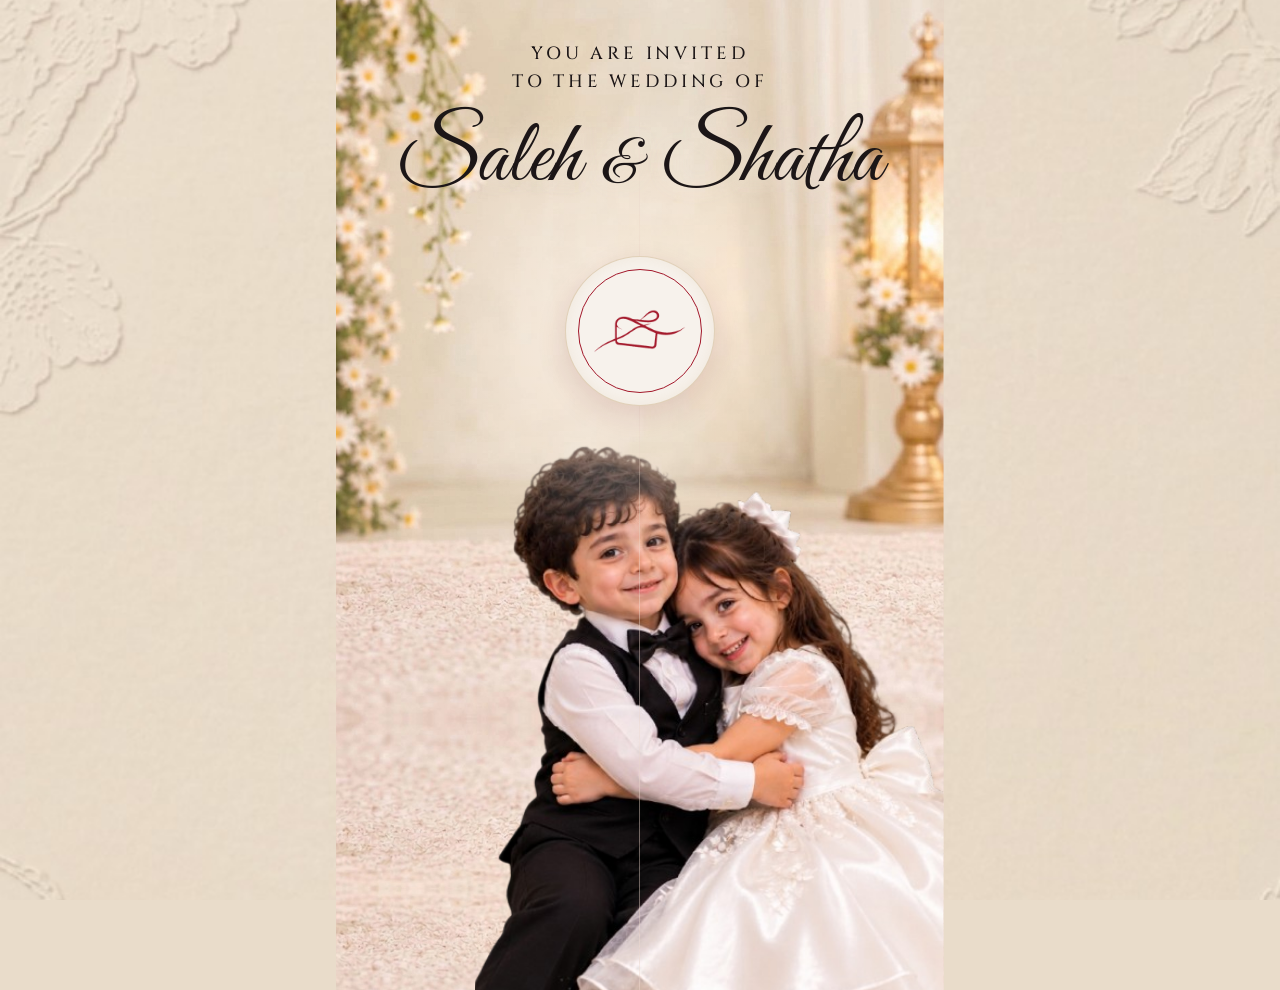
<file: index.html>
<!doctype html>
<html lang="ar" dir="rtl">
<head>
<meta charset="utf-8">
<meta name="viewport" content="width=device-width, initial-scale=1">
<title>زفاف صالح وشذا</title>
<meta property="og:type" content="website">
<meta property="og:site_name" content="دعوة زفاف">
<meta property="og:title" content="دعوة زفاف صالح وشذا 💍">
<meta property="og:description" content="يتشرّف أهلنا بدعوتكم لحضور حفل زفاف صالح وشذا · الأحد ١٥ نوفمبر ٢٠٢٦ · الساعة ٥ مساءً">
<meta property="og:url" content="https://mashaelfarajalla.github.io/saleh-shatha-wedding/">
<meta property="og:image" content="https://mashaelfarajalla.github.io/saleh-shatha-wedding/assets/images/og-image.jpg">
<meta property="og:image:type" content="image/jpeg">
<meta property="og:image:width" content="1200">
<meta property="og:image:height" content="630">
<meta property="og:locale" content="ar_AR">
<meta name="twitter:card" content="summary_large_image">
<meta name="description" content="يتشرّف أهلنا بدعوتكم لحضور حفل زفاف صالح وشذا · الأحد ١٥ نوفمبر ٢٠٢٦ · الساعة ٥ مساءً">
<link rel="icon" type="image/png" href="assets/images/mersal-favicon.png">
<link rel="apple-touch-icon" href="assets/images/mersal-favicon.png">
<link rel="preload" href="assets/fonts/amiri-400-arabic.woff2" as="font" type="font/woff2" crossorigin>
<link rel="preload" href="assets/fonts/aref-ruqaa-700-arabic.woff2" as="font" type="font/woff2" crossorigin>
<link href="assets/fonts/fonts.css" rel="stylesheet">
<style>
  :root {
    --ink: #1c1617; --muted: #6d6260; --red: #a3192b; --cream: #e6d8c4;
    --paper: #f7f2ec; --gold: #b8935a; --line: rgba(60, 45, 40, .18); --bg: #e9dcca;
    /* type scale: every text size on the page comes from these */
    --fs-xs: 14px; --fs-sm: 16px; --fs-ui: 18px; --fs-body: 20px; --fs-lg: 22px;
    /* cards (map, notes, form, wishes) share one shape */
    --radius: 16px; --shadow: 0 6px 18px rgba(60, 40, 30, .06);
  }
  * { margin: 0; padding: 0; box-sizing: border-box; -webkit-tap-highlight-color: transparent; }
  /* no native play button over the cover video (Android shows one when autoplay is held back) */
  video::-webkit-media-controls, video::-webkit-media-controls-overlay-play-button,
  video::-webkit-media-controls-start-playback-button { display: none !important; -webkit-appearance: none; }
  html { scroll-behavior: smooth; }
  /* slim gold scrollbar to match the card; Firefox gets the standard properties
     (kept out of Chrome, where they would override the ::-webkit-scrollbar rules) */
  @supports not selector(::-webkit-scrollbar) {
    html { scrollbar-width: thin; scrollbar-color: var(--gold) var(--paper); }
  }
  ::-webkit-scrollbar { width: 8px; height: 8px; }
  ::-webkit-scrollbar-track { background: var(--paper); }
  ::-webkit-scrollbar-thumb {
    background: linear-gradient(var(--gold), #9a7745); border-radius: 8px;
    border: 2px solid var(--paper);
  }
  ::-webkit-scrollbar-thumb:hover { background: var(--red); }
  body {
    background: var(--bg); color: var(--ink); font-family: 'Amiri', serif;
    -webkit-font-smoothing: antialiased;
  }
  /* one fixed copy of the texture behind everything: no tiling seams, and works on iOS (unlike background-attachment: fixed) */
  body::before {
    content: ''; position: fixed; inset: 0; z-index: -1;
    background: var(--bg) url(assets/images/bg-video.jpg?v=2) center / cover no-repeat;
  }
  button, input, textarea { font: inherit; color: inherit; }
  [hidden] { display: none !important; }

  /* ---------- hero: the animated photo card ---------- */
  .hero { display: flex; justify-content: center; }
  #card {
    position: relative; aspect-ratio: 9 / 16;
    height: min(120svh, calc(100vw * 16 / 9));
    background: var(--cream);
    overflow: hidden;
  }
  /* phones taller than 9:16 (most are ~20:9): the card keeps the clip's 9:16 shape so the whole
     clip shows with no cream bands; it sits at the top and the page background shows below it */
  @media (max-aspect-ratio: 9/16) {
    body.locked header.hero { align-items: flex-start; }
  }
  #card .photo {
    position: absolute; left: 0; width: 100%; display: block; object-fit: contain;
    /* fills the whole card top to bottom with no fades */
    top: 0; height: 100%;
    /* the clip spans the full card width, so the side fades stay thin to keep off the children */
    -webkit-mask-image: linear-gradient(to right, transparent, #000 4%, #000 96%, transparent);
    mask-image: linear-gradient(to right, transparent, #000 4%, #000 96%, transparent);
    transform-origin: 55% 62%;
    /* warms the photo's grey-pink backdrop to the cover's cream wall (#e6d8c4) */
    filter: sepia(.16) brightness(.96);
  }
  /* slow zoom only while showing the still photo; a real clip carries its own motion */
  #card.play.still .photo { animation: kenburns 20s ease-in-out infinite alternate; }
  @keyframes kenburns { from { transform: scale(1); } to { transform: scale(1.09) translateY(-1.5%); } }
  /* 720x1280 design stage (same layout as overlay.html), scaled to the card by JS */
  #stage { position: absolute; top: 0; left: 0; width: 720px; height: 1280px; transform-origin: 0 0; z-index: 1; }
  #stage .t { position: absolute; left: 0; right: 0; text-align: center; color: var(--ink); }
  #stage .small { font-family: 'Cinzel', serif; font-weight: 500; font-size: 21px; letter-spacing: 4.5px; line-height: 34px; direction: ltr; }
  #stage .big { font-family: 'Cinzel', serif; font-weight: 500; font-size: 64px; letter-spacing: 2px; line-height: 1; direction: ltr; }
  #stage .rule { position: absolute; left: 50%; transform: translateX(-50%); margin: 0; gap: 14px; }
  #stage .rule i { display: block; height: 1.5px; background: #3a3030; opacity: 1; }
  #stage .heart { width: 18px; height: 16px; }
  #stage .row {
    position: absolute; left: 0; right: 0; display: flex; justify-content: center; align-items: center; gap: 16px;
    font-family: 'Cormorant Garamond', serif; font-weight: 600; font-size: 25px; letter-spacing: 4px; color: var(--ink); direction: ltr;
  }
  #stage .row svg { width: 30px; height: 30px; }
  #stage .ar { font-family: 'Amiri', serif; font-weight: 700; }
  #stage > * { opacity: 0; }
  #card.play #stage > * { animation: line-in 1.4s ease both; animation-delay: calc(var(--i) * .35s + .3s); }
  @keyframes line-in { from { opacity: 0; translate: 0 14px; } to { opacity: 1; translate: none; } }
  /* the couple's names in script, "written" left to right once the cover opens */
  #stage .script {
    position: absolute; left: 0; right: 0; text-align: center; direction: ltr;
    font-family: 'Great Vibes', cursive; font-size: 104px; line-height: 1.3; color: var(--ink);
    text-shadow: 0 2px 18px rgba(240, 230, 214, .9);
  }
  #stage .script .amp { font-size: .7em; margin: 0 .1em; }
  #card.play #stage > .script { animation: write-in 2.6s cubic-bezier(.45, .05, .35, 1) .6s both; }
  @keyframes write-in {
    from { opacity: 0; clip-path: inset(-20% 100% -20% 0); filter: blur(3px); }
    30% { opacity: 1; }
    to { opacity: 1; clip-path: inset(-20% 0 -20% 0); filter: none; }
  }
  @media (prefers-reduced-motion: reduce) {
    #card.play .photo { animation: none; }
    #card.play #stage > *, #card.play #stage > .script { animation: none; opacity: 1; }
  }
  #start {
    position: absolute; inset: 0; cursor: pointer; z-index: 2;
    display: flex; align-items: center; justify-content: center;
  }
  /* cover photo: the whole flower-and-lantern set (1.jpg) with the hugging kids cut out (2.png)
     sitting on its rug below the seal. The cut-out is cropped on its right and bottom, so it is
     pinned to the card's right edge and dropped just past its bottom to hide those cuts.
     Both doors carry the whole picture, each clipped to its half, so on tap they part from the middle. */
  #start { container-type: size; }
  #start::before, #start::after {
    content: ''; position: absolute; inset: 0; z-index: -1;
    background:
      /* warm light behind the seal */
      radial-gradient(circle at 50% 39%, rgba(255, 248, 240, .7), rgba(255, 248, 240, 0) 32%),
      url(assets/images/2.png) right top 44cqh / auto 58cqh no-repeat,
      /* the set (1.jpg) extended to 9:16 by mirroring its own rug downward, at native scale */
      #edd8cd url(assets/images/cover-bg.jpg) center top / cover no-repeat;
    transition: transform 1.4s cubic-bezier(.65, 0, .35, 1);
  }
  #start::before { clip-path: inset(0 50% 0 0); }
  #start::after  { clip-path: inset(0 0 0 50%); }
  #start.gone::before { transform: translateX(-50%); }
  #start.gone::after  { transform: translateX(50%); }
  /* the Mersal seal: paper disc, thin ring and logo, recoloured in this card's red and gold */
  #start .open-btn {
    width: clamp(96px, 26%, 150px); aspect-ratio: 1; border-radius: 50%; padding: 0; cursor: pointer;
    background: var(--paper); border: 1px solid rgba(184, 147, 90, .35);
    box-shadow: 0 10px 30px rgba(110, 20, 30, .14), inset 0 0 15px rgba(184, 147, 90, .1);
    display: flex; align-items: center; justify-content: center;
    transition: transform .9s ease, opacity .9s ease;
    margin-bottom: 22cqh;   /* lifts the seal to ~39% to make room for the kids */
  }
  #start .open-btn .seal {
    width: 84%; height: 84%; border-radius: 50%; border: 1.5px solid var(--red);
    display: flex; align-items: center; justify-content: center;
    animation: pulse 2.6s ease-in-out infinite;
  }
  /* the logo file is dark green line art; used as a mask so it takes the card's red */
  #start .open-btn .logo {
    width: 76%; aspect-ratio: 480 / 228; background: var(--red);
    /* inlined (mersal.webp) so the mask also loads when the page is opened from file:// */
    --logo: url([data-uri]);
    -webkit-mask: var(--logo) center / contain no-repeat; mask: var(--logo) center / contain no-repeat;
  }
  /* the names above the seal; sized in cqw so they match the hero stage's 720px layout.
     On a wide screen the locked card is 120svh tall and centred, so its top ~8% is off-screen:
     the text starts below that. */
  #start .names {
    position: absolute; top: 12cqh; left: 0; right: 0; text-align: center; color: var(--ink);
    font-family: 'Cinzel', serif; font-weight: 500; direction: ltr; pointer-events: none;
    transition: opacity .9s ease;
  }
  #start .names .small { font-size: 2.92cqw; letter-spacing: .63cqw; line-height: 4.72cqw; }
  /* same script and size as the hero's names (104px on the 720px stage) */
  #start .names .script {
    margin-top: 1cqw; font-family: 'Great Vibes', cursive; font-size: 14.44cqw; line-height: 1.3;
    text-shadow: 0 2px 18px rgba(240, 230, 214, .9);
  }
  #start .names .script .amp { font-size: .7em; margin: 0 .1em; }
  #start.gone .names { opacity: 0; }
  #start.gone .open-btn { transform: scale(1.5); opacity: 0; }
  #start.gone { pointer-events: none; }
  /* until the seal is tapped: only the cover, no scrolling */
  body.locked { height: 100svh; overflow: hidden; }
  body.locked .hero { height: 100svh; align-items: center; }
  body.locked main, body.locked footer { display: none; }
  @keyframes pulse { 50% { transform: scale(1.05); } }
  .pill {
    font-size: var(--fs-ui); font-weight: 700; padding: 10px 22px; border-radius: 999px; cursor: pointer; text-decoration: none;
    border: 1px solid var(--gold); background: rgba(255,255,255,.75); color: var(--ink);
    display: inline-flex; align-items: center; justify-content: center; gap: 8px;
  }
  .pill svg:not(.heart) { width: 18px; height: 18px; flex: none; }
  .pill:hover { background: #fff; }
  .cal-ico { color: var(--gold); }
  .pill.solid { background: var(--red); border-color: var(--red); color: #fff6ef; }
  .pill.solid:hover { background: #8a1424; }

  /* ---------- sections ---------- */
  section {
    max-width: 560px; margin: 0 auto; padding: 64px 16px; text-align: center;
  }
  .eyebrow {
    font-family: 'Cinzel', serif; font-weight: 500; font-size: 13px; letter-spacing: 4px; color: var(--gold); direction: ltr;
  }
  h2 { font-family: 'Aref Ruqaa', serif; font-size: 40px; font-weight: 700; margin: 6px 0 4px; }
  .rule { display: flex; align-items: center; justify-content: center; gap: 12px; margin: 10px 0 26px; }
  .rule i { width: 70px; height: 1px; background: var(--ink); opacity: .55; }
  .heart { width: 16px; height: 14px; fill: var(--red); flex: none; }
  .lead { color: var(--muted); font-size: var(--fs-body); line-height: 1.8; margin-bottom: 26px; }

  /* countdown */
  .countdown { display: grid; grid-template-columns: repeat(4, 1fr); gap: 10px; }
  .unit {
    padding: 16px 4px 10px;
  }
  .unit b {
    display: block; font-family: 'Cormorant Garamond', serif; font-weight: 600;
    font-size: clamp(32px, 9vw, 46px); line-height: 1; font-variant-numeric: lining-nums tabular-nums;
  }
  .unit span { display: block; margin-top: 6px; font-size: var(--fs-sm); color: var(--muted); }
  .when { margin-top: 26px; font-size: var(--fs-body); line-height: 1.9; }
  .when .ar { display: flex; align-items: center; justify-content: center; gap: 8px; }
  .when .en {
    display: block; margin-top: 4px; font-family: 'Cormorant Garamond', serif; font-weight: 600;
    font-size: var(--fs-sm); letter-spacing: 2px; direction: ltr; color: var(--muted);
  }
  .when svg { width: 20px; height: 20px; flex: none; color: var(--gold); }
  .done-msg { font-family: 'Aref Ruqaa', serif; font-size: 30px; color: var(--red); }

  /* invitation wording: verse, the two fathers, the invite line */
  .basmala { font-size: var(--fs-lg); color: var(--muted); margin-bottom: 14px; }
  .ayah { font-size: clamp(21px, 5.4vw, 25px); line-height: 2.1; }
  .ayah cite { display: block; margin-top: 4px; font-style: normal; font-size: var(--fs-sm); color: var(--gold); }
  .hosts-intro { margin-top: 26px; font-size: var(--fs-body); color: var(--muted); }
  .hosts { display: grid; grid-template-columns: 1fr auto 1fr; align-items: center; gap: 14px; margin: 14px 0 22px; }
  .hosts .host b { display: block; font-family: 'Aref Ruqaa', serif; font-size: clamp(22px, 6vw, 28px); font-weight: 700; }
  .hosts .host span { display: block; margin-top: 2px; font-size: var(--fs-sm); color: var(--muted); }
  .hosts .sep { width: 1px; height: 52px; }
  .invite-text { font-size: var(--fs-body); line-height: 2; }
  .invite-text .couple { display: block; margin: 8px 0; font-family: 'Aref Ruqaa', serif; font-size: clamp(30px, 8vw, 38px); color: var(--red); }

  /* story album: small polaroids two to a row, tilted alternately; an odd last one sits centred */
  #story { overflow-x: clip; }
  .album { display: grid; grid-template-columns: 1fr 1fr; gap: 26px 18px; max-width: 440px; margin: 0 auto; padding-top: 8px; }
  .photo-frame {
    position: relative; margin: 0; padding: 7px 7px 10px; background: #fff; border-radius: 3px;
    box-shadow: 0 10px 24px rgba(60, 40, 30, .15), 0 2px 5px rgba(60, 40, 30, .08);
    --r: -2deg; rotate: var(--r);
    opacity: 0; translate: 0 24px; transition: opacity .9s, translate .9s, rotate .4s;
  }
  .photo-frame:nth-child(even) { --r: 2deg; transition-delay: .15s; }
  .photo-frame:last-child:nth-child(odd) { grid-column: 1 / -1; justify-self: center; width: calc(50% - 9px); --r: 1deg; }
  .photo-frame.in { opacity: 1; translate: none; }
  .photo-frame:hover { rotate: 0deg; }
  /* little strip of washi tape holding each photo */
  .photo-frame::before {
    content: ''; position: absolute; top: -9px; left: 50%; width: 56px; height: 18px; translate: -50% 0; rotate: -5deg;
    background: rgba(184, 147, 90, .3); box-shadow: 0 1px 2px rgba(60, 40, 30, .08);
  }
  .photo-frame:nth-child(even)::before { rotate: 6deg; }
  .photo-frame button { display: block; width: 100%; padding: 0; border: 0; background: none; cursor: zoom-in; }
  /* every card is 4:5; the two tall photos are cropped to the children, the full photo opens on tap */
  .photo-frame img {
    display: block; width: 100%; aspect-ratio: 4 / 5; object-fit: cover; border-radius: 2px;
    object-position: 50% var(--y, 50%);
  }
  .photo-frame figcaption { margin-top: 8px; font-family: 'Aref Ruqaa', serif; font-size: var(--fs-ui); line-height: 1.4; }
  .photo-frame figcaption small {
    display: block; font-family: 'Amiri', serif; font-size: var(--fs-xs); color: var(--gold);
  }
  /* full-size photo */
  #viewer {
    max-width: none; max-height: none; width: 100%; height: 100%; margin: 0; padding: 16px; border: 0;
    background: rgba(28, 22, 23, .9); display: flex; align-items: center; justify-content: center; cursor: zoom-out;
  }
  #viewer:not([open]) { display: none; }
  #viewer img { max-width: 100%; max-height: 100%; border-radius: 10px; box-shadow: 0 20px 60px rgba(0, 0, 0, .4); }
  #viewer::backdrop { background: transparent; }
  @media (prefers-reduced-motion: reduce) { .photo-frame { transition: none; opacity: 1; translate: none; } }

  /* map */
  .map {
    border-radius: var(--radius); overflow: hidden; border: 1px solid var(--line); background: #fff;
    box-shadow: var(--shadow);
  }
  .map { position: relative; border-color: rgba(163, 25, 43, .14); }
  /* tint Google's map toward the paper palette; the pin and chip sit on top in full colour */
  .map iframe { display: block; width: 100%; height: 300px; border: 0; filter: grayscale(.9) sepia(.18) contrast(.96) brightness(1.03); }
  .map::after { content: ''; position: absolute; inset: 0; pointer-events: none; background: rgba(163, 25, 43, .035); box-shadow: inset 0 0 0 1px rgba(255,255,255,.5); border-radius: inherit; }
  /* our pin is a little bigger than Google's marker and its tip dips just past the map centre, so it hides it completely */
  .map-pin { position: absolute; left: 50%; top: 50%; width: 56px; height: 70px; margin: -63px 0 0 -28px; pointer-events: none; z-index: 1; filter: drop-shadow(0 6px 8px rgba(110, 20, 30, .3)); }
  .map-pin svg { display: block; width: 100%; height: 100%; }
  .map-chip {
    position: absolute; left: 50%; bottom: 16px; transform: translateX(-50%); z-index: 1; max-width: calc(100% - 32px);
    display: inline-flex; align-items: center; gap: 6px; padding: 6px 16px; border-radius: 999px;
    background: var(--red); color: #fff6ef; font-size: var(--fs-sm); font-weight: 700; white-space: nowrap; overflow: hidden; text-overflow: ellipsis;
    box-shadow: 0 4px 12px rgba(110, 20, 30, .28);
  }
  .map-chip svg { width: 16px; height: 16px; flex: none; }
  /* our own place card, laid over Google's (which names the mall, not the hall) and sized to hide it */
  .map-card {
    position: absolute; top: 8px; left: 8px; z-index: 2; width: 272px; min-height: 134px; box-sizing: border-box;
    display: flex; flex-direction: column; gap: 4px; padding: 12px 14px; border-radius: 8px; text-align: right;
    background: #fff; color: #3a2a2c; box-shadow: 0 2px 8px rgba(0, 0, 0, .18);
  }
  .map-card b { font-size: 1.05rem; color: var(--red); }
  .map-card span { font-size: var(--fs-sm); color: #7a6a6c; }
  .map-card a {
    margin-top: auto; align-self: flex-end; display: inline-flex; align-items: center; gap: 6px; padding: 6px 12px; border-radius: 999px;
    background: var(--red); color: #fff6ef; font-size: var(--fs-sm); font-weight: 700; text-decoration: none;
  }
  .map-card a svg { width: 14px; height: 14px; flex: none; }
  /* on phones Google shrinks its card to a small button, so ours shrinks too and keeps clear of the pin */
  @media (max-width: 560px) {
    .map-card { width: auto; max-width: calc(50% - 30px); min-height: 0; padding: 8px 10px; }
    .map-card span { display: none; }
    .map-card a { padding: 4px 10px; font-size: .75rem; }
  }
  .map-actions { display: grid; grid-template-columns: 1fr 1fr; gap: 12px; margin-top: 16px; }
  .map-actions .pill { padding: 10px 14px; white-space: nowrap; }
  .map-actions .pill.solid { background: linear-gradient(135deg, #b8304a, #8a1424); color: #fff6ef; }
  .map-actions .pill:not(.solid) { color: var(--red); border-color: rgba(163, 25, 43, .3); }
  @media (max-width: 380px) { .map-actions .pill { font-size: var(--fs-sm); padding: 10px 8px; } }
  .map-empty {
    height: 220px; display: flex; flex-direction: column; align-items: center; justify-content: center; gap: 10px;
    color: var(--muted); font-size: var(--fs-body);
    background: repeating-linear-gradient(45deg, #fff, #fff 12px, #faf6f1 12px, #faf6f1 24px);
  }
  /* wax-seal coloured pin with a heart, gently bobbing over its shadow */
  .pin { position: relative; width: 56px; height: 78px; }
  .pin svg { display: block; width: 56px; height: 70px; filter: drop-shadow(0 6px 8px rgba(110, 20, 30, .28)); animation: bob 2.4s ease-in-out infinite; }
  .pin i {
    position: absolute; bottom: 0; left: 50%; width: 26px; height: 7px; margin-left: -13px; border-radius: 50%;
    background: rgba(60, 40, 30, .22); animation: squash 2.4s ease-in-out infinite;
  }
  @keyframes bob { 50% { transform: translateY(-7px); } }
  @keyframes squash { 50% { transform: scale(.65); opacity: .5; } }
  @media (prefers-reduced-motion: reduce) { .pin svg, .pin i { animation: none; } }
  .venue { font-size: var(--fs-lg); font-weight: 700; margin: 18px 0 14px; }

  /* notes */
  .notes { list-style: none; display: grid; gap: 12px; }
  .notes li {
    display: flex; align-items: center; gap: 12px; padding: 14px 18px; text-align: right;
    background: #fff; border: 1px solid var(--line); border-radius: var(--radius); font-size: var(--fs-body);
    box-shadow: var(--shadow);
  }
  .notes svg { width: 24px; height: 24px; flex: none; color: var(--gold); }

  /* wishes */
  form.wish {
    background: #fff; border: 1px solid var(--line); border-radius: var(--radius); padding: 18px;
    display: grid; gap: 12px; text-align: right; box-shadow: var(--shadow);
  }
  form.wish label { font-size: var(--fs-sm); color: var(--muted); display: grid; gap: 4px; }
  form.wish input, form.wish textarea {
    width: 100%; border: 1px solid var(--line); border-radius: 10px; padding: 10px 12px;
    font-size: var(--fs-ui); background: var(--paper); outline: none;
  }
  form.wish input:focus, form.wish textarea:focus { border-color: var(--gold); background: #fff; }
  form.wish textarea { min-height: 110px; resize: vertical; line-height: 1.7; }
  .form-actions { display: flex; gap: 10px; flex-wrap: wrap; }
  .status { min-height: 26px; font-size: var(--fs-sm); color: var(--muted); }
  /* wishes ride a sideways strip of taped notes, in the same paper style as the story album */
  .wishes {
    display: flex; align-items: stretch; gap: 18px; margin: 26px -16px 0; padding: 20px 24px 24px;
    overflow-x: auto; scroll-snap-type: x mandatory; overscroll-behavior-x: contain; scrollbar-width: none;
    -webkit-mask-image: linear-gradient(90deg, transparent, #000 24px, #000 calc(100% - 24px), transparent);
            mask-image: linear-gradient(90deg, transparent, #000 24px, #000 calc(100% - 24px), transparent);
  }
  .wishes::-webkit-scrollbar { display: none; }
  .wish-card {
    position: relative; flex: 0 0 min(72%, 260px); scroll-snap-align: center;
    display: flex; flex-direction: column; padding: 20px 16px 14px; background: #fff; border-radius: 3px;
    box-shadow: 0 10px 24px rgba(60, 40, 30, .15), 0 2px 5px rgba(60, 40, 30, .08);
    --r: -2deg; rotate: var(--r); transition: rotate .4s; animation: rise .5s ease both;
  }
  .wish-card:nth-child(even) { --r: 2deg; }
  /* a lone wish sits centred; once the row overflows these margins collapse to nothing */
  .wish-card:first-child { margin-inline-start: auto; }
  .wish-card:last-child { margin-inline-end: auto; }
  .wish-card:hover { rotate: 0deg; }
  .wish-card::before {
    content: ''; position: absolute; top: -9px; left: 50%; width: 56px; height: 18px; translate: -50% 0; rotate: -5deg;
    background: rgba(184, 147, 90, .3); box-shadow: 0 1px 2px rgba(60, 40, 30, .08);
  }
  .wish-card:nth-child(even)::before { rotate: 6deg; }
  .wish-card .who {
    display: flex; align-items: center; justify-content: center; gap: 6px;
    font-family: 'Aref Ruqaa', serif; font-size: var(--fs-ui); color: var(--red); line-height: 1.4;
  }
  .wish-card .msg { flex: 1; margin-top: 8px; font-size: var(--fs-ui); line-height: 1.8; white-space: pre-wrap; overflow-wrap: anywhere; }
  .wish-card time { display: block; margin-top: 10px; font-family: 'Amiri', serif; font-size: var(--fs-xs); color: var(--gold); }
  .empty { flex: 1; color: var(--muted); font-size: var(--fs-ui); padding: 10px 0; text-align: center; }
  @keyframes rise { from { opacity: 0; transform: translateY(10px); } }

  /* thank-you popup after a wish is sent: paper card with a gold inner frame */
  .thanks-pop {
    position: fixed; inset: 0; z-index: 50; display: grid; place-items: center; padding: 16px;
    background: rgba(28, 22, 23, .45); backdrop-filter: blur(4px); -webkit-backdrop-filter: blur(4px);
    opacity: 0; visibility: hidden; transition: opacity .35s, visibility .35s;
  }
  .thanks-pop.open { opacity: 1; visibility: visible; }
  .thanks-pop .card {
    position: relative; width: min(340px, 100%); padding: 40px 28px 28px; text-align: center;
    background: var(--paper); border-radius: 18px; box-shadow: 0 24px 60px rgba(28, 22, 23, .3);
    transform: translateY(16px) scale(.96); transition: transform .45s cubic-bezier(.2, .9, .3, 1.2);
  }
  .thanks-pop.open .card { transform: none; }
  .thanks-pop .card::before {
    content: ''; position: absolute; inset: 8px; border: 1px solid rgba(184, 147, 90, .55); border-radius: 12px; pointer-events: none;
  }
  .thanks-pop .heart { display: block; margin: 0 auto; width: 40px; height: 36px; }
  .thanks-pop.open .heart { animation: pulse 1.4s ease-in-out .4s 2; }
  .thanks-pop h3 { font-family: 'Aref Ruqaa', serif; font-size: 32px; font-weight: 700; color: var(--red); margin: 12px 0 4px; }
  .thanks-pop p { font-size: var(--fs-body); color: var(--muted); line-height: 1.8; margin: 0; }
  .thanks-pop .sig { margin-top: 10px; font-family: 'Great Vibes', cursive; font-size: 30px; color: var(--gold); direction: ltr; }
  .thanks-pop button {
    margin-top: 20px; padding: 10px 34px; border: 0; border-radius: 999px; cursor: pointer;
    background: var(--red); color: #fff; font-family: 'Amiri', serif; font-size: var(--fs-ui);
  }

  /* bottom bar: paper pill with a raised red seal in the middle; shown once the invitation is opened */
  .dock {
    position: fixed; z-index: 40; left: 50%; bottom: max(12px, env(safe-area-inset-bottom));
    width: min(440px, calc(100% - 24px)); height: 64px; translate: -50% 0;
    display: flex; align-items: center; padding: 0 6px;
    background: rgba(247, 242, 236, .94); backdrop-filter: blur(8px); -webkit-backdrop-filter: blur(8px);
    border: 1px solid rgba(184, 147, 90, .4); border-radius: 999px;
    box-shadow: 0 10px 28px rgba(110, 20, 30, .12);
    animation: rise .6s ease both;
  }
  body.locked .dock { display: none; }
  .dock a, .dock button {
    flex: 1; height: 100%; display: flex; flex-direction: column; align-items: center; justify-content: center; gap: 3px;
    background: none; border: 0; cursor: pointer; text-decoration: none; -webkit-tap-highlight-color: transparent;
    color: var(--ink); font-family: 'Amiri', serif; font-size: var(--fs-xs); line-height: 1;
    transition: color .25s;
  }
  .dock [hidden] { display: none; }
  .dock svg { width: 22px; height: 22px; transition: transform .25s; }
  .dock a:hover, .dock button:hover, .dock .on { color: var(--red); }
  .dock a:active svg, .dock button:active svg { transform: scale(.88); }
  .dock .center { flex: 0 0 84px; position: relative; }
  .dock .center span {
    position: absolute; top: -26px; left: 50%; translate: -50% 0;
    width: 72px; height: 72px; border-radius: 50%; display: grid; place-items: center;
    background: radial-gradient(circle at 35% 28%, #c43a4b, #8a1424); color: #f6e7d0;
    border: 4px solid var(--paper); box-shadow: 0 8px 20px rgba(110, 20, 30, .28), 0 0 0 1px rgba(184, 147, 90, .5);
  }
  .dock .center svg { width: 34px; height: 34px; }
  /* music: the note sways while it plays */
  .dock .on svg { animation: sway 1.6s ease-in-out infinite; }
  @keyframes sway { 50% { transform: rotate(-12deg) translateY(-1px); } }
  @media (prefers-reduced-motion: reduce) { .dock, .dock .on svg { animation: none; } }

  footer {
    text-align: center; padding: 56px 16px 120px; margin-top: 24px;
    background: linear-gradient(to bottom, transparent, rgba(184, 147, 90, .08));
  }
  footer .blessing { font-size: var(--fs-lg); color: var(--muted); margin-bottom: 18px; }
  /* same script as the cover and the hero */
  footer .names {
    font-family: 'Great Vibes', cursive; font-size: clamp(48px, 13vw, 64px); line-height: 1.3; direction: ltr; color: var(--ink);
  }
  footer .names .amp { font-size: .7em; margin: 0 .1em; }
  footer .date {
    display: inline-block; margin-top: 18px; padding: 6px 22px;
    border: 1px solid rgba(184, 147, 90, .55); border-radius: 999px;
    font-family: 'Cormorant Garamond', serif; font-weight: 600; font-size: var(--fs-ui);
    letter-spacing: 3px; direction: ltr; color: var(--ink);
  }
  footer .thanks { font-family: 'Cinzel', serif; font-weight: 500; font-size: 13px; letter-spacing: 4px; color: var(--gold); margin-top: 28px; direction: ltr; }
  /* Mersal credit, set off from the card by a short gold rule */
  footer .credit { margin-top: 40px; padding-top: 22px; border-top: 1px solid rgba(184, 147, 90, .35); max-width: 260px; margin-inline: auto; }
  footer .credit .tagline { font-size: var(--fs-ui); color: var(--muted); line-height: 1.8; }
  footer .credit .by { margin-top: 6px; font-size: var(--fs-xs); color: var(--muted); }
  footer .credit .by strong { color: var(--red); font-weight: 700; }
  footer .credit .by a { color: var(--gold); text-decoration: none; direction: ltr; unicode-bidi: isolate; margin-inline-start: 6px; }

  .reveal { opacity: 0; transform: translateY(24px); transition: opacity .8s, transform .8s; }
  .reveal.in { opacity: 1; transform: none; }
  @media (prefers-reduced-motion: reduce) { .reveal { opacity: 1; transform: none; } }
</style>
</head>
<body class="locked">
<svg width="0" height="0" style="position:absolute" aria-hidden="true">
  <symbol id="h" viewBox="0 0 24 22"><path d="M12 21 C 4 14, 0 10, 0 6 A 6 6 0 0 1 12 4 A 6 6 0 0 1 24 6 C 24 10, 20 14, 12 21 Z"/></symbol>
</svg>

<header class="hero">
  <div id="card">
    <!-- proposal.mp4 = the photo animated by an AI video tool; the poster photo shows until it loads -->
    <video class="photo" id="clip" src="assets/video/proposal.mp4?v=2" poster="assets/images/proposal.jpg?v=2" muted playsinline loop preload="auto"></video>
    <div id="stage" aria-label="Saleh and Shatha">
      <div class="script" style="top:70px; --i:0">Saleh <span class="amp">&amp;</span> Shatha</div>
    </div>
    <audio id="music" src="assets/audio/hatedalaa.m4a" preload="auto"></audio>
    <div id="start">
      <div class="names" aria-label="You are invited to the wedding of Saleh and Shatha">
        <div class="small">YOU ARE INVITED<br>TO THE WEDDING OF</div>
        <div class="script">Saleh <span class="amp">&amp;</span> Shatha</div>
      </div>
      <button type="button" class="open-btn" aria-label="افتح الدعوة"><span class="seal" aria-hidden="true"><span class="logo"></span></span></button></div>
  </div>
</header>

<main>
  <!-- invitation wording -->
  <section id="invite" class="reveal">
    <p class="basmala">بسم الله الرحمن الرحيم</p>
    <p class="ayah">
      ﴿ وَمِنْ آيَاتِهِ أَنْ خَلَقَ لَكُم مِّنْ أَنفُسِكُمْ أَزْوَاجًا لِّتَسْكُنُوا إِلَيْهَا وَجَعَلَ بَيْنَكُم مَّوَدَّةً وَرَحْمَةً ﴾
      <cite>سورة الروم — الآية ٢١</cite>
    </p>
    <div class="rule"><i></i><svg class="heart"><use href="#h"/></svg><i></i></div>
    <p class="hosts-intro">يتشرّف</p>
    <div class="hosts">
      <div class="host"><b>رائد صالح الوادية</b><span>والد العريس</span></div>
      <div class="sep"></div>
      <div class="host"><b>جمال نمر المصري</b><span>والد العروس</span></div>
    </div>
    <p class="invite-text">
      بدعوتكم لتشريف حفل زفاف نجلَيهما
      <span class="couple">صالح &amp; شذا</span>
      راجين من الله أن يجعله زواجاً مباركاً،<br>
      فحضوركم يزيدنا فرحاً وشرفاً
    </p>
    <p class="when">
      <span class="ar"><svg viewBox="0 0 24 24" fill="none" stroke="currentColor" stroke-width="1.8" stroke-linecap="round" aria-hidden="true"><rect x="3.5" y="5" width="17" height="15.5" rx="2.5"/><path d="M3.5 10h17M8 3v4M16 3v4"/></svg>يوم الأحد ١٥ نوفمبر ٢٠٢٦</span>
      <span class="ar"><svg viewBox="0 0 24 24" fill="none" stroke="currentColor" stroke-width="1.8" stroke-linecap="round" stroke-linejoin="round" aria-hidden="true"><circle cx="12" cy="12" r="8.5"/><path d="M12 7.5V12l3 2"/></svg>الساعة ٥:٠٠ مساءً</span>
      <span class="en">SUNDAY · 15 · 11 · 2026 · 5:00 PM</span>
    </p>
  </section>

  <!-- countdown -->
  <section id="countdown" class="reveal">
    <div class="eyebrow">SAVE THE DATE</div>
    <h2>العد التنازلي</h2>
    <div class="rule"><i></i><svg class="heart"><use href="#h"/></svg><i></i></div>
    <div class="countdown" id="cd">
      <div class="unit"><b data-u="d">0</b><span>يوم</span></div>
      <div class="unit"><b data-u="h">0</b><span>ساعة</span></div>
      <div class="unit"><b data-u="m">0</b><span>دقيقة</span></div>
      <div class="unit"><b data-u="s">0</b><span>ثانية</span></div>
    </div>
    <p class="done-msg" id="cd-done" hidden>تمّ الزفاف، ألف مبروك</p>
    <p style="margin-top:22px"><a class="pill" id="cal" target="_blank" rel="noopener"><svg class="cal-ico" viewBox="0 0 24 24" fill="none" stroke="currentColor" stroke-width="1.8" stroke-linecap="round" aria-hidden="true"><rect x="3.5" y="5" width="17" height="15.5" rx="2.5"/><path d="M3.5 10h17M8 3v4M16 3v4"/><use href="#h" x="9" y="12.2" width="6" height="5.5" fill="var(--red)" stroke="none"/></svg>أضف إلى التقويم</a></p>
  </section>

  <!-- photo -->
  <section id="story" class="reveal">
    <div class="eyebrow">OUR STORY</div>
    <h2>بداية الحكاية</h2>
    <div class="rule"><i></i><svg class="heart"><use href="#h"/></svg><i></i></div>
    <div class="album" id="album">
      <figure class="photo-frame">
        <button type="button"><img src="assets/images/story-1.jpg" alt="طفلان يقرآن كتاباً معاً" loading="lazy"></button>
        <figcaption><small>مايو ٢٠٢٤</small>من أول نظرة</figcaption>
      </figure>
      <figure class="photo-frame">
        <button type="button"><img src="assets/images/story-2.jpg" alt="طفل يقدّم وردة بيضاء لطفلة" loading="lazy"></button>
        <figcaption><small>يناير ٢٠٢٥</small>وجاء يطلب يدي</figcaption>
      </figure>
      <figure class="photo-frame">
        <button type="button"><img src="assets/images/story-3.jpg" alt="طفل يقدّم خاتماً لطفلة بين الزهور البيضاء" loading="lazy" style="--y:57%"></button>
        <figcaption><small>١٥ مايو ٢٠٢٦</small>وكانت الخطوبة</figcaption>
      </figure>
      <figure class="photo-frame">
        <button type="button"><img src="assets/images/story-4.jpg" alt="طفلان يمسكان بيدي بعضهما تحت قوس من الزهور" loading="lazy"></button>
        <figcaption><small>ومن يومها</small>قلبان ودرب واحد</figcaption>
      </figure>
      <figure class="photo-frame">
        <button type="button"><img src="assets/images/story-5.jpg" alt="طفلان بأزياء الزفاف وسط الزهور" loading="lazy" style="--y:36%"></button>
        <figcaption><small>١٥ نوفمبر ٢٠٢٦</small>وموعدنا ليلة العمر</figcaption>
      </figure>
    </div>
    <dialog id="viewer"><img alt=""></dialog>
  </section>

  <!-- map -->
  <section id="location" class="reveal">
    <div class="eyebrow">LOCATION</div>
    <h2>موقع الحفل</h2>
    <div class="rule"><i></i><svg class="heart"><use href="#h"/></svg><i></i></div>
    <div class="map" id="map"></div>
    <p class="venue" id="venue"></p>
    <div class="map-actions" id="map-actions" hidden>
      <a class="pill" id="directions" target="_blank" rel="noopener"><svg viewBox="0 0 24 24" fill="none" stroke="currentColor" stroke-width="1.8" stroke-linecap="round" stroke-linejoin="round" aria-hidden="true"><path d="M14 4h6v6M20 4l-9 9M18 14v5a1 1 0 0 1-1 1H5a1 1 0 0 1-1-1V7a1 1 0 0 1 1-1h5"/></svg>فتح الخريطة</a>
      <a class="pill solid" id="map-cal" target="_blank" rel="noopener"><svg viewBox="0 0 24 24" fill="none" stroke="currentColor" stroke-width="1.8" stroke-linecap="round" aria-hidden="true"><rect x="3.5" y="5" width="17" height="15.5" rx="2.5"/><path d="M3.5 10h17M8 3v4M16 3v4"/><use href="#h" x="9" y="12.2" width="6" height="5.5" fill="currentColor" stroke="none"/></svg>أضف إلى التقويم</a>
    </div>
  </section>

  <!-- notes -->
  <section id="notes" class="reveal">
    <div class="eyebrow">NOTES</div>
    <h2>ملاحظات</h2>
    <div class="rule"><i></i><svg class="heart"><use href="#h"/></svg><i></i></div>
    <ul class="notes">
      <li><svg viewBox="0 0 24 24" fill="none" stroke="currentColor" stroke-width="1.8" stroke-linecap="round" stroke-linejoin="round" aria-hidden="true"><path d="M3 21h18M5 21V10l7-6 7 6v11"/><path d="M10 21v-6h4v6"/></svg>التوجّه إلى الصالة مباشرة</li>
      <li><svg viewBox="0 0 24 24" fill="none" stroke="currentColor" stroke-width="1.8" stroke-linecap="round" stroke-linejoin="round" aria-hidden="true"><rect x="6" y="2.5" width="12" height="19" rx="2.5"/><path d="M10.5 18.5h3"/><path d="M3 3l18 18" stroke="var(--red)" stroke-width="2"/></svg>ممنوع التصوير بالجوال</li>
      <li><svg viewBox="0 0 24 24" fill="none" stroke="currentColor" stroke-width="1.8" stroke-linecap="round" stroke-linejoin="round" aria-hidden="true"><circle cx="12" cy="6" r="2.5"/><path d="M12 9v6M8.5 12h7M12 15l-2.5 5M12 15l2.5 5"/><path d="M3 3l18 18" stroke="var(--red)" stroke-width="2"/></svg>نعتذر عن عدم اصطحاب الأطفال</li>
    </ul>
  </section>

  <!-- wishes -->
  <section id="wishes" class="reveal">
    <div class="eyebrow">WISHES</div>
    <h2>التهاني والمباركات</h2>
    <div class="rule"><i></i><svg class="heart"><use href="#h"/></svg><i></i></div>
    <p class="lead">شاركونا فرحتنا واكتبوا لنا كلمة نحتفظ بها للأبد</p>
    <form class="wish" id="wish-form">
      <label>الاسم<input name="name" maxlength="60" required autocomplete="name"></label>
      <label>التهنئة<textarea name="message" maxlength="500" required placeholder="ألف مبروك، بارك الله لكما وبارك عليكما وجمع بينكما في خير…"></textarea></label>
      <div class="form-actions">
        <button class="pill solid" type="submit"><svg class="heart" style="fill:#fff6ef"><use href="#h"/></svg>إرسال التهنئة</button>      </div>
      <div class="status" id="status" role="status"></div>
    </form>
    <div class="wishes" id="wish-list"></div>
  </section>
</main>

<footer>
  <div class="blessing">بارك الله لهما وبارك عليهما وجمع بينهما في خير</div>
  <div class="names">Saleh <span class="amp">&amp;</span> Shatha</div>
  <div class="date">SUNDAY · 15 · 11 · 2026</div>
  <div class="thanks">WITH LOVE &amp; GRATITUDE</div>
  <div class="credit">
    <div class="tagline">لكل مناسبة، رسالة تستحق أن تصل</div>
    <div class="by">بواسطة <strong>مرسال</strong> <a href="https://instagram.com/mersal.invites" target="_blank" rel="noopener">@mersal.invites</a></div>
  </div>
</footer>

<nav class="dock" aria-label="القائمة">
  <a id="dock-call"><svg viewBox="0 0 24 24" fill="none" stroke="currentColor" stroke-width="1.8" stroke-linecap="round" stroke-linejoin="round" aria-hidden="true"><path d="M5 4h4l2 5-2.5 1.5a11 11 0 0 0 5 5L15 13l5 2v4a2 2 0 0 1-2 2A16 16 0 0 1 3 6a2 2 0 0 1 2-2"/></svg>اتصل</a>
  <button type="button" id="dock-music" aria-pressed="false"><svg viewBox="0 0 24 24" fill="currentColor" aria-hidden="true"><path d="M9 4.5 19 2.5v12.2a3 3 0 1 1-2-2.83V6.2L11 7.4v9.3a3 3 0 1 1-2-2.83Z"/></svg>موسيقى</button>
  <a class="center" href="#top" aria-label="إلى الأعلى"><span><svg viewBox="0 0 24 24" fill="none" stroke="currentColor" stroke-width="1.6" aria-hidden="true"><circle cx="9" cy="14" r="5.5"/><circle cx="15" cy="14" r="5.5"/><path d="M13.5 6.5 15 4.5l1.5 2-1.5 1.5Z" fill="currentColor"/></svg></span></a>
  <a href="#location"><svg viewBox="0 0 24 24" fill="none" stroke="currentColor" stroke-width="1.8" stroke-linecap="round" stroke-linejoin="round" aria-hidden="true"><path d="M12 21s-7-6.2-7-11.5a7 7 0 0 1 14 0C19 14.8 12 21 12 21Z"/><circle cx="12" cy="9.5" r="2.5"/></svg>الموقع</a>
  <a href="#wishes"><svg viewBox="0 0 24 24" fill="none" stroke="currentColor" stroke-width="1.8" stroke-linejoin="round" aria-hidden="true"><path d="M12 20s-8-5-8-10.5A4.5 4.5 0 0 1 12 6.5a4.5 4.5 0 0 1 8 3C20 15 12 20 12 20Z"/></svg>الحضور</a>
</nav>

<div class="thanks-pop" id="thanks-pop" role="dialog" aria-modal="true" aria-labelledby="thanks-title" hidden>
  <div class="card">
    <svg class="heart" aria-hidden="true"><use href="#h"/></svg>
    <h3 id="thanks-title">شكراً لكم</h3>
    <p>وصلت تهنئتكم، ودعواتكم الطيبة تسعدنا</p>
    <div class="sig">Saleh &amp; Shatha</div>
    <button type="button" id="thanks-close">حياكم الله</button>
  </div>
</div>

<script>
/* ================= settings — edit these ================= */
const CONFIG = {
  // Party start, in the guest's local time: year, month (1-12), day, hour (24h), minute
  event: [2026, 11, 15, 17, 0],
  venueName: 'صالة Evento · عند باندا مول، دوار حيدر',
  mapsUrl: '',          // Google Maps share link, e.g. 'https://maps.app.goo.gl/...'
  mapQuery: 'Evento Panda Mall دوار حيدر',
  whatsapp: '972592459391',         // couple's number in international format, digits only, e.g. '9627XXXXXXXX'
  sheetsUrl: 'https://script.google.com/macros/s/AKfycbwWDYJvJHOhg4SaQqnSvwCwnrvKh8-CD6Xe__P24qsOsuj0grBj2cpjekyWkBp_YtSg8w/exec',        // Google Apps Script web-app URL (see wishes-google-script.gs)
};
/* ========================================================= */

/* ---------- hero card ---------- */
const card = document.getElementById('card');
const stage = document.getElementById('stage');
const music = document.getElementById('music');
const start = document.getElementById('start');
const clip = document.getElementById('clip');
// Until proposal.mp4 loads (or if it fails), keep the poster photo and animate it with a slow zoom.
card.classList.add('still');
clip.addEventListener('loadeddata', () => card.classList.remove('still'));
// The text layout is drawn at 720x1280; scale it to whatever size the card is.
new ResizeObserver(() => { stage.style.transform = `scale(${card.clientWidth / 720})`; }).observe(card);
// Browsers block autoplay with sound, so the invitation opens on a tap.
// The clip holds on its first frame for a moment before it starts moving.
const CLIP_HOLD = 2000;
let clipTimer;
const playFromStart = () => {
  card.classList.add('play'); clip.pause(); clip.currentTime = 0;
  clearTimeout(clipTimer); clipTimer = setTimeout(() => clip.play().catch(() => {}), CLIP_HOLD);
  music.currentTime = 0; music.play().catch(() => {});
};
// Always open on the sealed cover, never at a scroll position remembered from a reload.
history.scrollRestoration = 'manual';
scrollTo(0, 0);
start.onclick = () => { start.classList.add('gone'); document.body.classList.remove('locked'); playFromStart(); };

/* ---------- reveal on scroll ---------- */
const io = new IntersectionObserver(es => es.forEach(e => e.isIntersecting && e.target.classList.add('in')), { threshold: .15 });
document.querySelectorAll('.reveal').forEach(el => io.observe(el));

/* ---------- story album ---------- */
(function () {
  const viewer = document.getElementById('viewer');
  const big = viewer.querySelector('img');
  const cards = document.querySelectorAll('#album .photo-frame');
  // each photo drops in on its own as it scrolls into view
  const seen = new IntersectionObserver(es => es.forEach(e => e.isIntersecting && e.target.classList.add('in')), { threshold: .2 });
  cards.forEach(c => {
    seen.observe(c);
    const img = c.querySelector('img');
    c.querySelector('button').onclick = () => { big.src = img.src; big.alt = img.alt; viewer.showModal(); };
  });
  viewer.onclick = () => viewer.close();
})();

/* ---------- countdown ---------- */
const [Y, Mo, D, Hh, Mi] = CONFIG.event;
const target = new Date(Y, Mo - 1, D, Hh, Mi);
const cdEls = {};
document.querySelectorAll('#cd b').forEach(b => cdEls[b.dataset.u] = b);
function tick() {
  let s = Math.max(0, Math.floor((target - Date.now()) / 1000));
  if (s === 0) {
    document.getElementById('cd').hidden = true;
    document.getElementById('cd-done').hidden = false;
    return;
  }
  const v = { d: Math.floor(s / 86400), h: Math.floor(s / 3600) % 24, m: Math.floor(s / 60) % 60, s: s % 60 };
  for (const k in v) {
    const txt = k === 'd' ? String(v[k]) : String(v[k]).padStart(2, '0');
    if (cdEls[k].textContent !== txt) cdEls[k].textContent = txt;
  }
  setTimeout(tick, 1000 - (Date.now() % 1000));
}
tick();

// Google Calendar link (3-hour event)
(function () {
  const pad = n => String(n).padStart(2, '0');
  const fmt = d => `${d.getFullYear()}${pad(d.getMonth() + 1)}${pad(d.getDate())}T${pad(d.getHours())}${pad(d.getMinutes())}00`;
  const end = new Date(target.getTime() + 3 * 3600e3);
  const p = new URLSearchParams({
    action: 'TEMPLATE', text: 'زفاف صالح وشذا', dates: `${fmt(target)}/${fmt(end)}`,
    details: 'نتشرف بحضوركم حفل زفاف صالح وشذا', location: CONFIG.venueName || CONFIG.mapQuery,
  });
  document.getElementById('cal').href = 'https://calendar.google.com/calendar/render?' + p;
})();

/* ---------- map ---------- */
(function () {
  const map = document.getElementById('map');
  const venue = document.getElementById('venue');
  const dir = document.getElementById('directions');
  const PIN = '<svg viewBox="0 0 48 60">'
    + '<defs><radialGradient id="pin-g" cx="35%" cy="28%" r="75%"><stop offset="0" stop-color="#c43a4b"/><stop offset="1" stop-color="#8a1424"/></radialGradient></defs>'
    + '<path d="M24 58S7 41.5 7 24a17 17 0 0 1 34 0c0 17.5-17 34-17 34Z" fill="url(#pin-g)"/>'
    + '<circle cx="24" cy="24" r="10.5" fill="#f6e7d0"/><circle cx="24" cy="24" r="12.5" fill="none" stroke="#b8935a" stroke-width="1"/>'
    + '<use href="#h" x="18" y="18.8" width="12" height="11" fill="#a3192b"/>'
    + '</svg>';
  if (CONFIG.mapQuery || CONFIG.mapsUrl) {
    const q = CONFIG.mapQuery || CONFIG.venueName;
    if (q) {
      const f = document.createElement('iframe');
      f.loading = 'lazy'; f.referrerPolicy = 'no-referrer-when-downgrade'; f.title = 'موقع الحفل';
      f.src = 'https://maps.google.com/maps?q=' + encodeURIComponent(q) + '&z=15&output=embed';
      map.appendChild(f);
      map.insertAdjacentHTML('beforeend', '<div class="map-pin" aria-hidden="true">' + PIN + '</div>');
      if (CONFIG.venueName) {
        // "صالة Evento · عند باندا مول، دوار حيدر" → hall name on top, the landmark under it
        const [hall, near] = CONFIG.venueName.split(' · ');
        const card = document.createElement('div');
        card.className = 'map-card';
        const b = document.createElement('b'); b.textContent = hall; card.appendChild(b);
        if (near) { const s = document.createElement('span'); s.textContent = near + ' · غزة'; card.appendChild(s); }
        const a = document.createElement('a');
        a.href = CONFIG.mapsUrl || 'https://www.google.com/maps/search/?api=1&query=' + encodeURIComponent(q);
        a.target = '_blank'; a.rel = 'noopener';
        a.innerHTML = '<svg viewBox="0 0 24 24" fill="none" stroke="currentColor" stroke-width="2" aria-hidden="true"><path d="M14 4h6v6M20 4l-9 9M18 14v5a1 1 0 0 1-1 1H5a1 1 0 0 1-1-1V7a1 1 0 0 1 1-1h5"/></svg>افتح في خرائط Google';
        card.appendChild(a);
        map.appendChild(card);
        const chip = document.createElement('div');
        chip.className = 'map-chip';
        chip.innerHTML = '<svg viewBox="0 0 24 24" fill="none" stroke="currentColor" stroke-width="2" aria-hidden="true"><path d="M12 21s-7-6.2-7-12a7 7 0 0 1 14 0c0 5.8-7 12-7 12Z"/><circle cx="12" cy="9" r="2.5"/></svg>';
        chip.append(CONFIG.venueName);
        map.appendChild(chip);
      }
    }
    dir.href = CONFIG.mapsUrl || 'https://www.google.com/maps/search/?api=1&query=' + encodeURIComponent(q);
    document.getElementById('map-cal').href = document.getElementById('cal').href;
    document.getElementById('map-actions').hidden = false;
  }
  if (!map.children.length) {
    map.innerHTML = '<div class="map-empty"><div class="pin" aria-hidden="true">' + PIN + '<i></i></div>سيتم إضافة موقع الحفل قريباً</div>';
  }
  // the name rides on the map chip when there is a map
  venue.textContent = CONFIG.venueName || '';
  venue.hidden = !CONFIG.venueName || !!map.querySelector('iframe');
})();

/* ---------- wishes ---------- */
const list = document.getElementById('wish-list');
const form = document.getElementById('wish-form');
const status = document.getElementById('status');
const LOCAL_KEY = 'saleh-shatha-wishes';

function readLocal() { try { return JSON.parse(localStorage.getItem(LOCAL_KEY)) || []; } catch { return []; } }
function writeLocal(arr) { try { localStorage.setItem(LOCAL_KEY, JSON.stringify(arr)); } catch {} }

function renderWishes(items) {
  list.replaceChildren();
  if (!items.length) {
    const p = document.createElement('p'); p.className = 'empty';
    p.textContent = 'كونوا أول من يبارك للعروسين';
    list.appendChild(p); return;
  }
  for (const w of items) {
    const card = document.createElement('article'); card.className = 'wish-card';
    const who = document.createElement('div'); who.className = 'who';
    who.innerHTML = '<svg class="heart"><use href="#h"/></svg>';
    who.append(String(w.name || ''));
    const msg = document.createElement('div'); msg.className = 'msg'; msg.textContent = String(w.message || '');
    card.append(who, msg);
    const d = w.time ? new Date(w.time) : null;
    if (d && !isNaN(d)) {
      const t = document.createElement('time');
      t.textContent = d.toLocaleDateString('ar', { day: 'numeric', month: 'long', year: 'numeric' });
      card.appendChild(t);
    }
    list.appendChild(card);
  }
}

async function loadWishes() {
  if (!CONFIG.sheetsUrl) return renderWishes(readLocal());
  try {
    const res = await fetch(CONFIG.sheetsUrl, { cache: 'no-store' });
    renderWishes(await res.json());
  } catch {
    list.innerHTML = '<p class="empty">تعذّر تحميل التهاني الآن، حاول لاحقاً</p>';
  }
}

const thanksPop = document.getElementById('thanks-pop');
function openThanks() {
  thanksPop.hidden = false;
  requestAnimationFrame(() => requestAnimationFrame(() => thanksPop.classList.add('open')));
  document.getElementById('thanks-close').focus();
}
function closeThanks() {
  thanksPop.classList.remove('open');
  setTimeout(() => { thanksPop.hidden = true; }, 350);
}
document.getElementById('thanks-close').onclick = closeThanks;
thanksPop.onclick = e => { if (e.target === thanksPop) closeThanks(); };
document.addEventListener('keydown', e => { if (e.key === 'Escape' && !thanksPop.hidden) closeThanks(); });

form.onsubmit = async e => {
  e.preventDefault();
  const name = form.elements.name.value.trim(), message = form.elements.message.value.trim();
  if (!name || !message) return;
  // WhatsApp opens first, while the click still counts as a user gesture (popup blockers).
  if (CONFIG.whatsapp) {
    window.open('https://wa.me/' + CONFIG.whatsapp.replace(/\D/g, '') + '?text=' + encodeURIComponent(`${message}\n— ${name}`), '_blank', 'noopener');
  }
  const btn = form.querySelector('[type=submit]');
  btn.disabled = true; status.textContent = 'جاري الإرسال…';
  try {
    if (CONFIG.sheetsUrl) {
      // text/plain avoids a CORS preflight, which Apps Script doesn't answer.
      const res = await fetch(CONFIG.sheetsUrl, { method: 'POST', headers: { 'Content-Type': 'text/plain;charset=utf-8' }, body: JSON.stringify({ name, message }) });
      const out = await res.json();
      if (!out.ok) throw new Error();
      await loadWishes();
    } else {
      const arr = readLocal(); arr.unshift({ name, message, time: new Date().toISOString() });
      writeLocal(arr); renderWishes(arr);
    }
    form.elements.message.value = '';
    status.textContent = '';
    openThanks();
  } catch {
    status.textContent = 'لم يتم الإرسال، حاول مرة أخرى';
  } finally {
    btn.disabled = false;
  }
};

loadWishes();

/* ---------- bottom bar ---------- */
(function () {
  const call = document.getElementById('dock-call');
  if (CONFIG.whatsapp) call.href = 'tel:+' + CONFIG.whatsapp.replace(/\D/g, '');
  else call.hidden = true;
  const btn = document.getElementById('dock-music');
  const sync = () => { const on = !music.paused; btn.classList.toggle('on', on); btn.setAttribute('aria-pressed', on); };
  music.addEventListener('play', sync);
  music.addEventListener('pause', sync);
  btn.onclick = () => music.paused ? music.play().catch(() => {}) : music.pause();
  document.querySelector('.dock .center').onclick = e => { e.preventDefault(); scrollTo({ top: 0, behavior: 'smooth' }); };
})();
</script>
</body>
</html>
</file>
<file: assets/fonts/fonts.css>
/* Amiri 400 – arabic */
@font-face {
  font-family: 'Amiri';
  font-style: normal;
  font-weight: 400;
  font-display: swap;
  src: url('amiri-400-arabic.woff2') format('woff2');
  unicode-range: U+0600-06FF, U+0750-077F, U+0870-0891, U+0897-08E1, U+08E3-08FF, U+200C-200E, U+2010-2011, U+204F, U+2E41, U+FB50-FDFF, U+FE70-FE74, U+FE76-FEFC, U+102E0-102FB, U+10E60-10E7E, U+10EC2-10EC7, U+10EC9-10EEE, U+10EF0-10EFF, U+1EE00-1EE03, U+1EE05-1EE1F, U+1EE21-1EE22, U+1EE24, U+1EE27, U+1EE29-1EE32, U+1EE34-1EE37, U+1EE39, U+1EE3B, U+1EE42, U+1EE47, U+1EE49, U+1EE4B, U+1EE4D-1EE4F, U+1EE51-1EE52, U+1EE54, U+1EE57, U+1EE59, U+1EE5B, U+1EE5D, U+1EE5F, U+1EE61-1EE62, U+1EE64, U+1EE67-1EE6A, U+1EE6C-1EE72, U+1EE74-1EE77, U+1EE79-1EE7C, U+1EE7E, U+1EE80-1EE89, U+1EE8B-1EE9B, U+1EEA1-1EEA3, U+1EEA5-1EEA9, U+1EEAB-1EEBB, U+1EEF0-1EEF1;
}

/* Amiri 400 – latin */
@font-face {
  font-family: 'Amiri';
  font-style: normal;
  font-weight: 400;
  font-display: swap;
  src: url('amiri-400-latin.woff2') format('woff2');
  unicode-range: U+0000-00FF, U+0131, U+0152-0153, U+02BB-02BC, U+02C6, U+02DA, U+02DC, U+0304, U+0308, U+0329, U+2000-206F, U+20AC, U+2122, U+2191, U+2193, U+2212, U+2215, U+FEFF, U+FFFD;
}

/* Amiri 700 – arabic */
@font-face {
  font-family: 'Amiri';
  font-style: normal;
  font-weight: 700;
  font-display: swap;
  src: url('amiri-700-arabic.woff2') format('woff2');
  unicode-range: U+0600-06FF, U+0750-077F, U+0870-0891, U+0897-08E1, U+08E3-08FF, U+200C-200E, U+2010-2011, U+204F, U+2E41, U+FB50-FDFF, U+FE70-FE74, U+FE76-FEFC, U+102E0-102FB, U+10E60-10E7E, U+10EC2-10EC7, U+10EC9-10EEE, U+10EF0-10EFF, U+1EE00-1EE03, U+1EE05-1EE1F, U+1EE21-1EE22, U+1EE24, U+1EE27, U+1EE29-1EE32, U+1EE34-1EE37, U+1EE39, U+1EE3B, U+1EE42, U+1EE47, U+1EE49, U+1EE4B, U+1EE4D-1EE4F, U+1EE51-1EE52, U+1EE54, U+1EE57, U+1EE59, U+1EE5B, U+1EE5D, U+1EE5F, U+1EE61-1EE62, U+1EE64, U+1EE67-1EE6A, U+1EE6C-1EE72, U+1EE74-1EE77, U+1EE79-1EE7C, U+1EE7E, U+1EE80-1EE89, U+1EE8B-1EE9B, U+1EEA1-1EEA3, U+1EEA5-1EEA9, U+1EEAB-1EEBB, U+1EEF0-1EEF1;
}

/* Amiri 700 – latin */
@font-face {
  font-family: 'Amiri';
  font-style: normal;
  font-weight: 700;
  font-display: swap;
  src: url('amiri-700-latin.woff2') format('woff2');
  unicode-range: U+0000-00FF, U+0131, U+0152-0153, U+02BB-02BC, U+02C6, U+02DA, U+02DC, U+0304, U+0308, U+0329, U+2000-206F, U+20AC, U+2122, U+2191, U+2193, U+2212, U+2215, U+FEFF, U+FFFD;
}

/* Aref Ruqaa 400 – arabic */
@font-face {
  font-family: 'Aref Ruqaa';
  font-style: normal;
  font-weight: 400;
  font-display: swap;
  src: url('aref-ruqaa-400-arabic.woff2') format('woff2');
  unicode-range: U+0600-06FF, U+0750-077F, U+0870-0891, U+0897-08E1, U+08E3-08FF, U+200C-200E, U+2010-2011, U+204F, U+2E41, U+FB50-FDFF, U+FE70-FE74, U+FE76-FEFC, U+102E0-102FB, U+10E60-10E7E, U+10EC2-10EC7, U+10EC9-10EEE, U+10EF0-10EFF, U+1EE00-1EE03, U+1EE05-1EE1F, U+1EE21-1EE22, U+1EE24, U+1EE27, U+1EE29-1EE32, U+1EE34-1EE37, U+1EE39, U+1EE3B, U+1EE42, U+1EE47, U+1EE49, U+1EE4B, U+1EE4D-1EE4F, U+1EE51-1EE52, U+1EE54, U+1EE57, U+1EE59, U+1EE5B, U+1EE5D, U+1EE5F, U+1EE61-1EE62, U+1EE64, U+1EE67-1EE6A, U+1EE6C-1EE72, U+1EE74-1EE77, U+1EE79-1EE7C, U+1EE7E, U+1EE80-1EE89, U+1EE8B-1EE9B, U+1EEA1-1EEA3, U+1EEA5-1EEA9, U+1EEAB-1EEBB, U+1EEF0-1EEF1;
}

/* Aref Ruqaa 400 – latin */
@font-face {
  font-family: 'Aref Ruqaa';
  font-style: normal;
  font-weight: 400;
  font-display: swap;
  src: url('aref-ruqaa-400-latin.woff2') format('woff2');
  unicode-range: U+0000-00FF, U+0131, U+0152-0153, U+02BB-02BC, U+02C6, U+02DA, U+02DC, U+0304, U+0308, U+0329, U+2000-206F, U+20AC, U+2122, U+2191, U+2193, U+2212, U+2215, U+FEFF, U+FFFD;
}

/* Aref Ruqaa 700 – arabic */
@font-face {
  font-family: 'Aref Ruqaa';
  font-style: normal;
  font-weight: 700;
  font-display: swap;
  src: url('aref-ruqaa-700-arabic.woff2') format('woff2');
  unicode-range: U+0600-06FF, U+0750-077F, U+0870-0891, U+0897-08E1, U+08E3-08FF, U+200C-200E, U+2010-2011, U+204F, U+2E41, U+FB50-FDFF, U+FE70-FE74, U+FE76-FEFC, U+102E0-102FB, U+10E60-10E7E, U+10EC2-10EC7, U+10EC9-10EEE, U+10EF0-10EFF, U+1EE00-1EE03, U+1EE05-1EE1F, U+1EE21-1EE22, U+1EE24, U+1EE27, U+1EE29-1EE32, U+1EE34-1EE37, U+1EE39, U+1EE3B, U+1EE42, U+1EE47, U+1EE49, U+1EE4B, U+1EE4D-1EE4F, U+1EE51-1EE52, U+1EE54, U+1EE57, U+1EE59, U+1EE5B, U+1EE5D, U+1EE5F, U+1EE61-1EE62, U+1EE64, U+1EE67-1EE6A, U+1EE6C-1EE72, U+1EE74-1EE77, U+1EE79-1EE7C, U+1EE7E, U+1EE80-1EE89, U+1EE8B-1EE9B, U+1EEA1-1EEA3, U+1EEA5-1EEA9, U+1EEAB-1EEBB, U+1EEF0-1EEF1;
}

/* Aref Ruqaa 700 – latin */
@font-face {
  font-family: 'Aref Ruqaa';
  font-style: normal;
  font-weight: 700;
  font-display: swap;
  src: url('aref-ruqaa-700-latin.woff2') format('woff2');
  unicode-range: U+0000-00FF, U+0131, U+0152-0153, U+02BB-02BC, U+02C6, U+02DA, U+02DC, U+0304, U+0308, U+0329, U+2000-206F, U+20AC, U+2122, U+2191, U+2193, U+2212, U+2215, U+FEFF, U+FFFD;
}

/* Cinzel 500 – latin */
@font-face {
  font-family: 'Cinzel';
  font-style: normal;
  font-weight: 500;
  font-display: swap;
  src: url('cinzel-500-latin.woff2') format('woff2');
  unicode-range: U+0000-00FF, U+0131, U+0152-0153, U+02BB-02BC, U+02C6, U+02DA, U+02DC, U+0304, U+0308, U+0329, U+2000-206F, U+20AC, U+2122, U+2191, U+2193, U+2212, U+2215, U+FEFF, U+FFFD;
}

/* Cormorant Garamond 500 – latin */
@font-face {
  font-family: 'Cormorant Garamond';
  font-style: normal;
  font-weight: 500;
  font-display: swap;
  src: url('cormorant-garamond-500-latin.woff2') format('woff2');
  unicode-range: U+0000-00FF, U+0131, U+0152-0153, U+02BB-02BC, U+02C6, U+02DA, U+02DC, U+0304, U+0308, U+0329, U+2000-206F, U+20AC, U+2122, U+2191, U+2193, U+2212, U+2215, U+FEFF, U+FFFD;
}

/* Cormorant Garamond 600 – latin */
@font-face {
  font-family: 'Cormorant Garamond';
  font-style: normal;
  font-weight: 600;
  font-display: swap;
  src: url('cormorant-garamond-500-latin.woff2') format('woff2');
  unicode-range: U+0000-00FF, U+0131, U+0152-0153, U+02BB-02BC, U+02C6, U+02DA, U+02DC, U+0304, U+0308, U+0329, U+2000-206F, U+20AC, U+2122, U+2191, U+2193, U+2212, U+2215, U+FEFF, U+FFFD;
}

/* Great Vibes 400 – latin */
@font-face {
  font-family: 'Great Vibes';
  font-style: normal;
  font-weight: 400;
  font-display: swap;
  src: url('great-vibes-400-latin.woff2') format('woff2');
  unicode-range: U+0000-00FF, U+0131, U+0152-0153, U+02BB-02BC, U+02C6, U+02DA, U+02DC, U+0304, U+0308, U+0329, U+2000-206F, U+20AC, U+2122, U+2191, U+2193, U+2212, U+2215, U+FEFF, U+FFFD;
}
</file>
